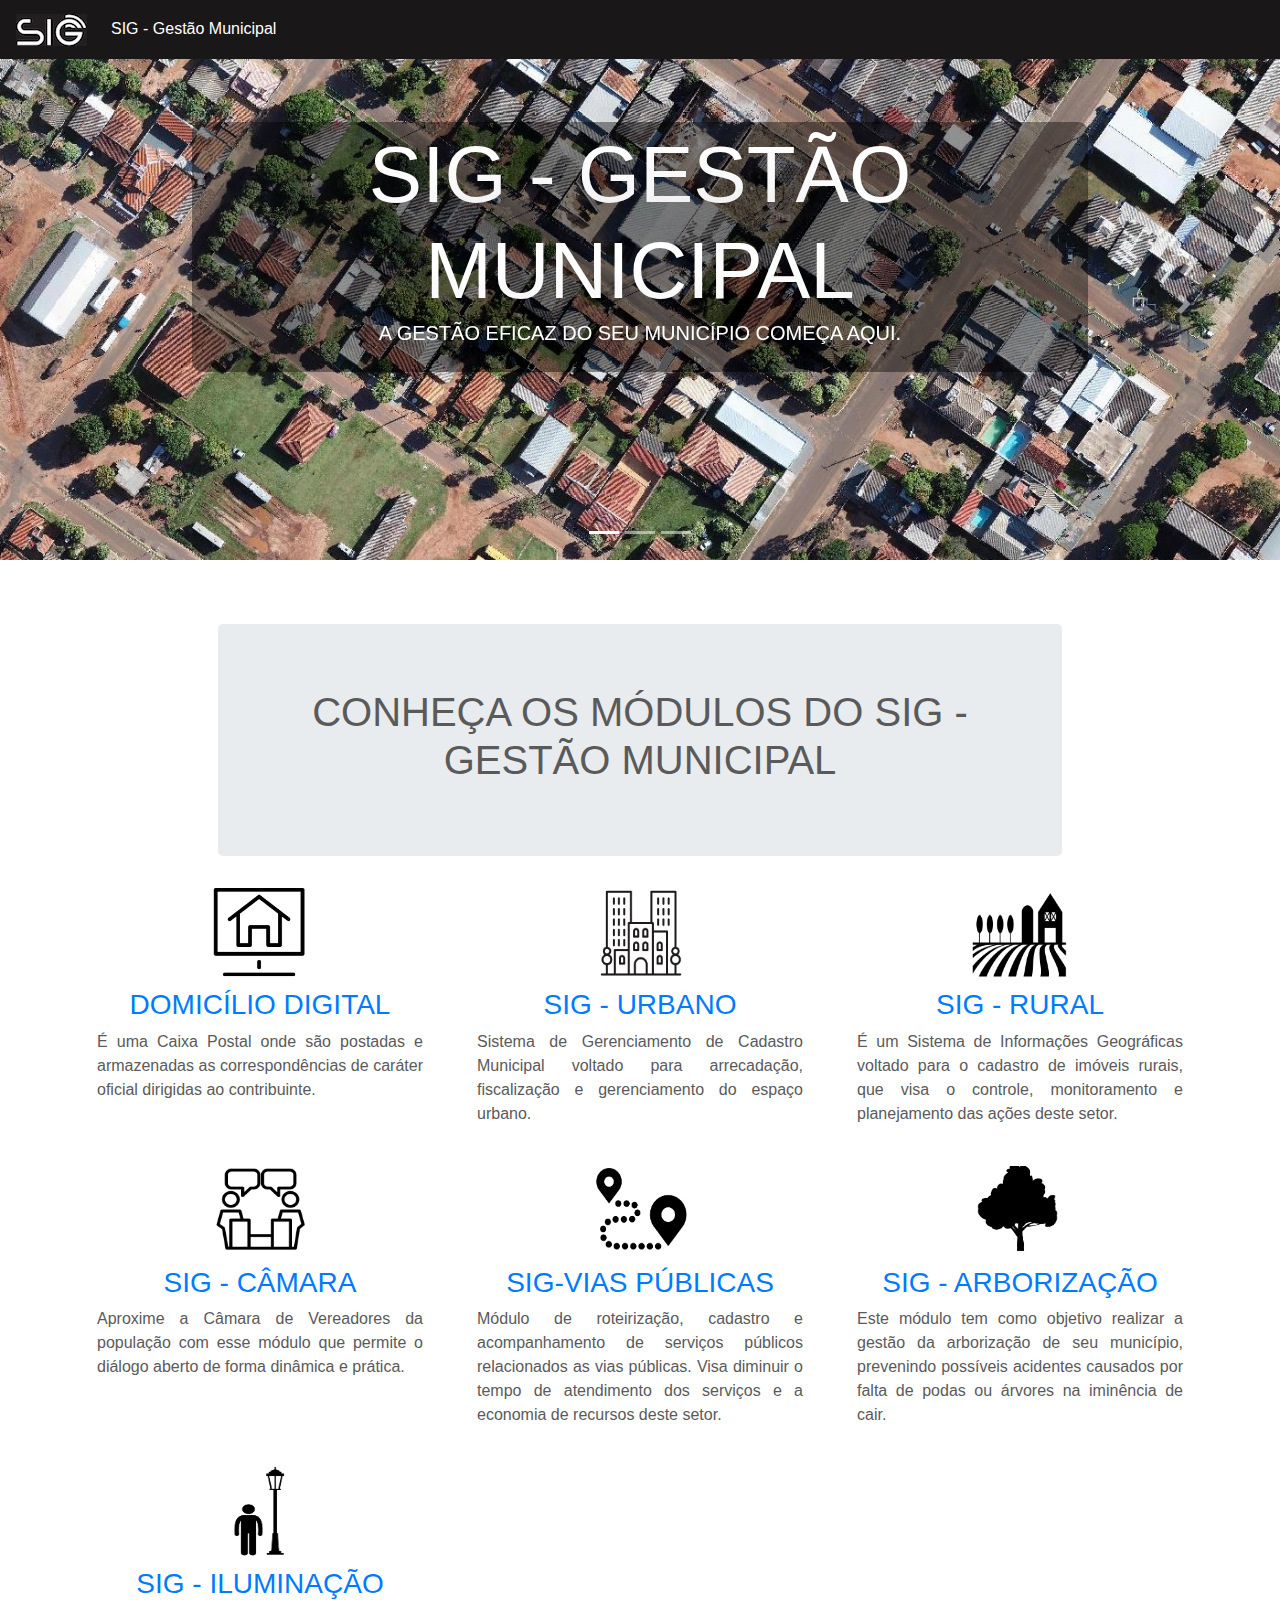
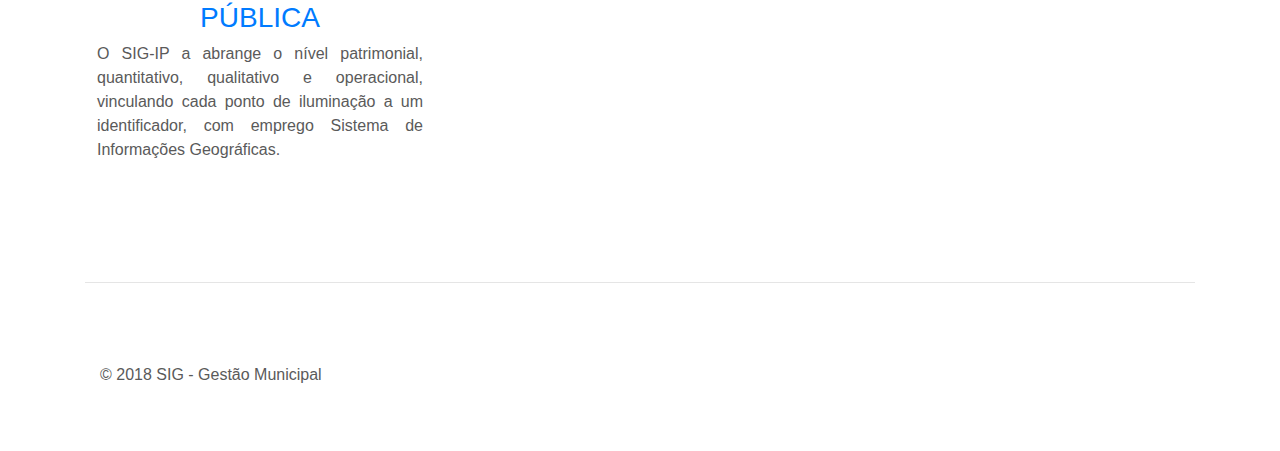
<file: index.html>
<!doctype html>
<html lang="pt-br">
<head>
    <meta charset="utf-8">
    <meta name="viewport" content="width=device-width, initial-scale=1, shrink-to-fit=no">
    <meta name="description" content="">
    <meta name="author" content="">
    <link rel="icon" href="static/img/favicon.ico">
    <title>SIG - Gestão Municipal</title>
    <!-- Bootstrap core CSS -->
    <link href="static/libs/bootstrap/css/bootstrap.min.css" rel="stylesheet">
    <!-- Custom styles for this template -->
    <link href="static/css/carousel.css" rel="stylesheet">
</head>
<body>
<header>
    <nav class="navbar navbar-expand-md navbar-dark fixed-top" style="background-color: #1a1718;">
        <a class="navbar-brand" href="#"><img src="static/img/logo_sig2.png" alt="SIG"></a>
        <button class="navbar-toggler" type="button" data-toggle="collapse" data-target="#navbarCollapse"
                aria-controls="navbarCollapse" aria-expanded="false" aria-label="Toggle navigation">
            <span class="navbar-toggler-icon"></span>
        </button>
        <div class="collapse navbar-collapse" id="navbarCollapse">
            <ul class="navbar-nav mr-auto">
                <li class="nav-item active">
                    <a class="nav-link" href="#">SIG - Gestão Municipal <span class="sr-only">(current)</span></a>
                </li>
            </ul>
        </div>
    </nav>
</header>

<main role="main">
    <div class="row">
        <div class="col-md-12">
            <div id="myCarousel" class="carousel slide" data-ride="carousel">
                <ol class="carousel-indicators">
                    <li data-target="#myCarousel" data-slide-to="0" class="active"></li>
                    <li data-target="#myCarousel" data-slide-to="1"></li>
                    <li data-target="#myCarousel" data-slide-to="2"></li>
                </ol>
                <div class="carousel-inner">
                    <div class="carousel-item active">
                        <img class="first-slide" src="static/img/drone1.jpg" alt="First slide">
                        <div class="container">
                            <div class="carousel-caption text-left">
                                <h1 class="texto-bg-1">SIG - GESTÃO MUNICIPAL
                                    <p>A GESTÃO EFICAZ DO SEU MUNICÍPIO COMEÇA AQUI.</p>
                                </h1>
                            </div>
                        </div>
                    </div>
                    <!--carousel-item-->
                    <div class="carousel-item">
                        <img class="second-slide" src="static/img/drone2.jpg" alt="Second slide">
                        <div class="container">
                            <div class="carousel-caption text-left">
                                <h1 class="texto-bg-1">CADASTRO URBANO
                                    <p>MÓDULO DE CADASTRO MULTIFINALITÁRIO UTILIZANDO IMAGENS DE DRONES.</p>
                                </h1>
                            </div>
                        </div>
                    </div>
                    <!--carousel-item-->
                    <div class="carousel-item">
                        <img class="second-slide" src="static/img/sigip.jpg" alt="Second slide">
                        <div class="container">
                            <div class="carousel-caption text-left">
                                <h1 class="texto-bg-1">ILUMINAÇÃO PÚBLICA
                                    <p>MÓDULO DE GESTÃO DA ILUMINAÇÃO PÚBLICA.</p>
                                </h1>
                            </div>
                        </div>
                    </div>
                    <!--carousel-item-->
                </div>
                <a class="carousel-control-prev" href="#myCarousel" role="button" data-slide="prev">
                    <span class="carousel-control-prev-icon" aria-hidden="true"></span>
                    <span class="sr-only">Previous</span>
                </a>
                <a class="carousel-control-next" href="#myCarousel" role="button" data-slide="next">
                    <span class="carousel-control-next-icon" aria-hidden="true"></span>
                    <span class="sr-only">Next</span>
                </a>
            </div>
        </div>
    </div>
    <div class="row">
        <div class="col-lg-8 offset-2">
            <div class="jumbotron">
                <h1 class="text-center texto-fino">CONHEÇA OS MÓDULOS DO SIG - GESTÃO MUNICIPAL</h1>
            </div>
        </div>
    </div>

    <!-- Marketing messaging and featurettes
      ================================================== -->
    <!-- Wrap the rest of the page in another container to center all the content. -->

    <div class="container marketing">
        <!-- Three columns of text below the carousel -->
        <div class="row">
            <div class="col-lg-4">
                <a href="#">
                    <img class="rounded logos"
                         src="static/img/icones/domicilio-digital.png"
                         alt="Generic placeholder image" width="100" height="100">
                    <h3 class="texto-fino">DOMICÍLIO DIGITAL</h3>
                </a>
                <p class="text-justify">É uma Caixa Postal onde são postadas e armazenadas as correspondências de
                    caráter oficial dirigidas ao contribuinte.</p>
            </div><!-- /.col-lg-4 -->
            <div class="col-lg-4">
                <a href="#">
                    <img class="rounded logos"
                         src="static/img/icones/urbano.png"
                         alt="Generic placeholder image" width="100" height="100">
                    <h3 class="texto-fino">SIG - URBANO</h3>
                </a>
                <p class="text-justify">Sistema de Gerenciamento de Cadastro Municipal voltado para arrecadação,
                    fiscalização e gerenciamento
                    do espaço urbano.</p>
            </div><!-- /.col-lg-4 -->
            <div class="col-lg-4">
                <a href="#">
                    <img class="rounded logos"
                         src="static/img/icones/rural.png"
                         alt="Generic placeholder image" width="100" height="100">
                    <h3 class="texto-fino">SIG - RURAL</h3>
                </a>
                <p class="text-justify">É um Sistema de Informações Geográficas voltado para o cadastro de imóveis
                    rurais, que visa o controle, monitoramento e planejamento das ações deste setor.</p>
            </div><!-- /.col-lg-4 -->
        </div><!-- /.row -->
        <div class="row">
            <div class="col-lg-4">
                <a href="#">
                    <img class="rounded logos"
                         src="static/img/icones/camara.png"
                         alt="Generic placeholder image" width="100" height="100">
                    <h3 class="texto-fino">SIG - CÂMARA</h3>
                </a>
                <p class="text-justify"> Aproxime a Câmara de Vereadores da população com esse módulo que permite o
                    diálogo aberto de forma dinâmica e prática.</p>
            </div><!-- /.col-lg-4 -->
            <div class="col-lg-4">
                <a href="#">
                    <img class="rounded logos"
                         src="static/img/icones/rotas.png"
                         alt="Generic placeholder image" width="100" height="100">
                    <h3 class="texto-fino">SIG-VIAS PÚBLICAS</h3>
                </a>
                <p class="text-justify">Módulo de roteirização, cadastro e acompanhamento de serviços públicos
                    relacionados as vias públicas. Visa diminuir o tempo de atendimento dos serviços e a economia de
                    recursos deste setor.</p>
            </div><!-- /.col-lg-4 -->
            <div class="col-lg-4">
                <a href="#">
                    <img class="rounded logos"
                         src="static/img/icones/arborizacao.png"
                         alt="Generic placeholder image" width="100" height="100">
                    <h3 class="texto-fino">SIG - ARBORIZAÇÃO</h3>
                </a>
                <p class="text-justify"> Este módulo tem como objetivo realizar a gestão da arborização de seu
                    município, prevenindo possíveis acidentes causados por falta de podas ou árvores na iminência de
                    cair.</p>
            </div><!-- /.col-lg-4 -->
        </div><!-- /.row -->
        <div class="row">
            <div class="col-lg-4">
                <a href="#">
                    <img class="rounded logos"
                         src="static/img/icones/iluminacao.png"
                         alt="Generic placeholder image" width="100" height="100">
                    <h3 class="texto-fino">SIG - ILUMINAÇÃO PÚBLICA</h3>
                </a>
                <p class="text-justify"> O SIG-IP a abrange o nível patrimonial, quantitativo, qualitativo
                    e operacional, vinculando cada ponto de iluminação a um identificador, com emprego Sistema de
                    Informações Geográficas.</p>
            </div><!-- /.col-lg-4 -->
        </div><!-- /.row -->

        <!-- START THE FEATURETTES -->
        <!--<hr class="featurette-divider">-->

        <!--<div class="row featurette">-->
        <!--<div class="col-md-7">-->
        <!--<h2 class="featurette-heading">First featurette heading. <span-->
        <!--class="text-muted">It'll blow your mind.</span></h2>-->
        <!--<p class="lead">Donec ullamcorper nulla non metus auctor fringilla. Vestibulum id ligula porta felis-->
        <!--euismod semper. Praesent commodo cursus magna, vel scelerisque nisl consectetur. Fusce dapibus,-->
        <!--tellus ac cursus commodo.</p>-->
        <!--</div>-->
        <!--<div class="col-md-5">-->
        <!--<img class="featurette-image img-fluid mx-auto" data-src="holder.js/500x500/auto"-->
        <!--alt="Generic placeholder image">-->
        <!--</div>-->
        <!--</div>-->

        <!--<hr class="featurette-divider">-->

        <!--<div class="row featurette">-->
        <!--<div class="col-md-7 order-md-2">-->
        <!--<h2 class="featurette-heading">Oh yeah, it's that good. <span-->
        <!--class="text-muted">See for yourself.</span></h2>-->
        <!--<p class="lead">Donec ullamcorper nulla non metus auctor fringilla. Vestibulum id ligula porta felis-->
        <!--euismod semper. Praesent commodo cursus magna, vel scelerisque nisl consectetur. Fusce dapibus,-->
        <!--tellus ac cursus commodo.</p>-->
        <!--</div>-->
        <!--<div class="col-md-5 order-md-1">-->
        <!--<img class="featurette-image img-fluid mx-auto" data-src="holder.js/500x500/auto"-->
        <!--alt="Generic placeholder image">-->
        <!--</div>-->
        <!--</div>-->

        <!--<hr class="featurette-divider">-->

        <!--<div class="row featurette">-->
        <!--<div class="col-md-7">-->
        <!--<h2 class="featurette-heading">And lastly, this one. <span class="text-muted">Checkmate.</span></h2>-->
        <!--<p class="lead">Donec ullamcorper nulla non metus auctor fringilla. Vestibulum id ligula porta felis-->
        <!--euismod semper. Praesent commodo cursus magna, vel scelerisque nisl consectetur. Fusce dapibus,-->
        <!--tellus ac cursus commodo.</p>-->
        <!--</div>-->
        <!--<div class="col-md-5">-->
        <!--<img class="featurette-image img-fluid mx-auto" data-src="holder.js/500x500/auto"-->
        <!--alt="Generic placeholder image">-->
        <!--</div>-->
        <!--</div>-->
        <!--<hr class="featurette-divider">-->
        <!--&lt;!&ndash; /END THE FEATURETTES &ndash;&gt;-->
        <!--</div>&lt;!&ndash; /.container &ndash;&gt;-->

        <hr class="featurette-divider">

        <!-- FOOTER -->
        <footer class="container">
            <p>&copy; 2018 SIG - Gestão Municipal</p>
        </footer>
</main>

<!-- Bootstrap core JavaScript
  ================================================== -->
<!-- Placed at the end of the document so the pages load faster -->
<script src="static/libs/jquery/jquery-3.3.1.min.js"></script>
<script src="static/libs/bootstrap/js/bootstrap.min.js"></script>
<!-- Just to make our placeholder images work. Don't actually copy the next line! -->
<script src="static/libs/holder/holder.min.js"></script>
</body>
</html>
</file>
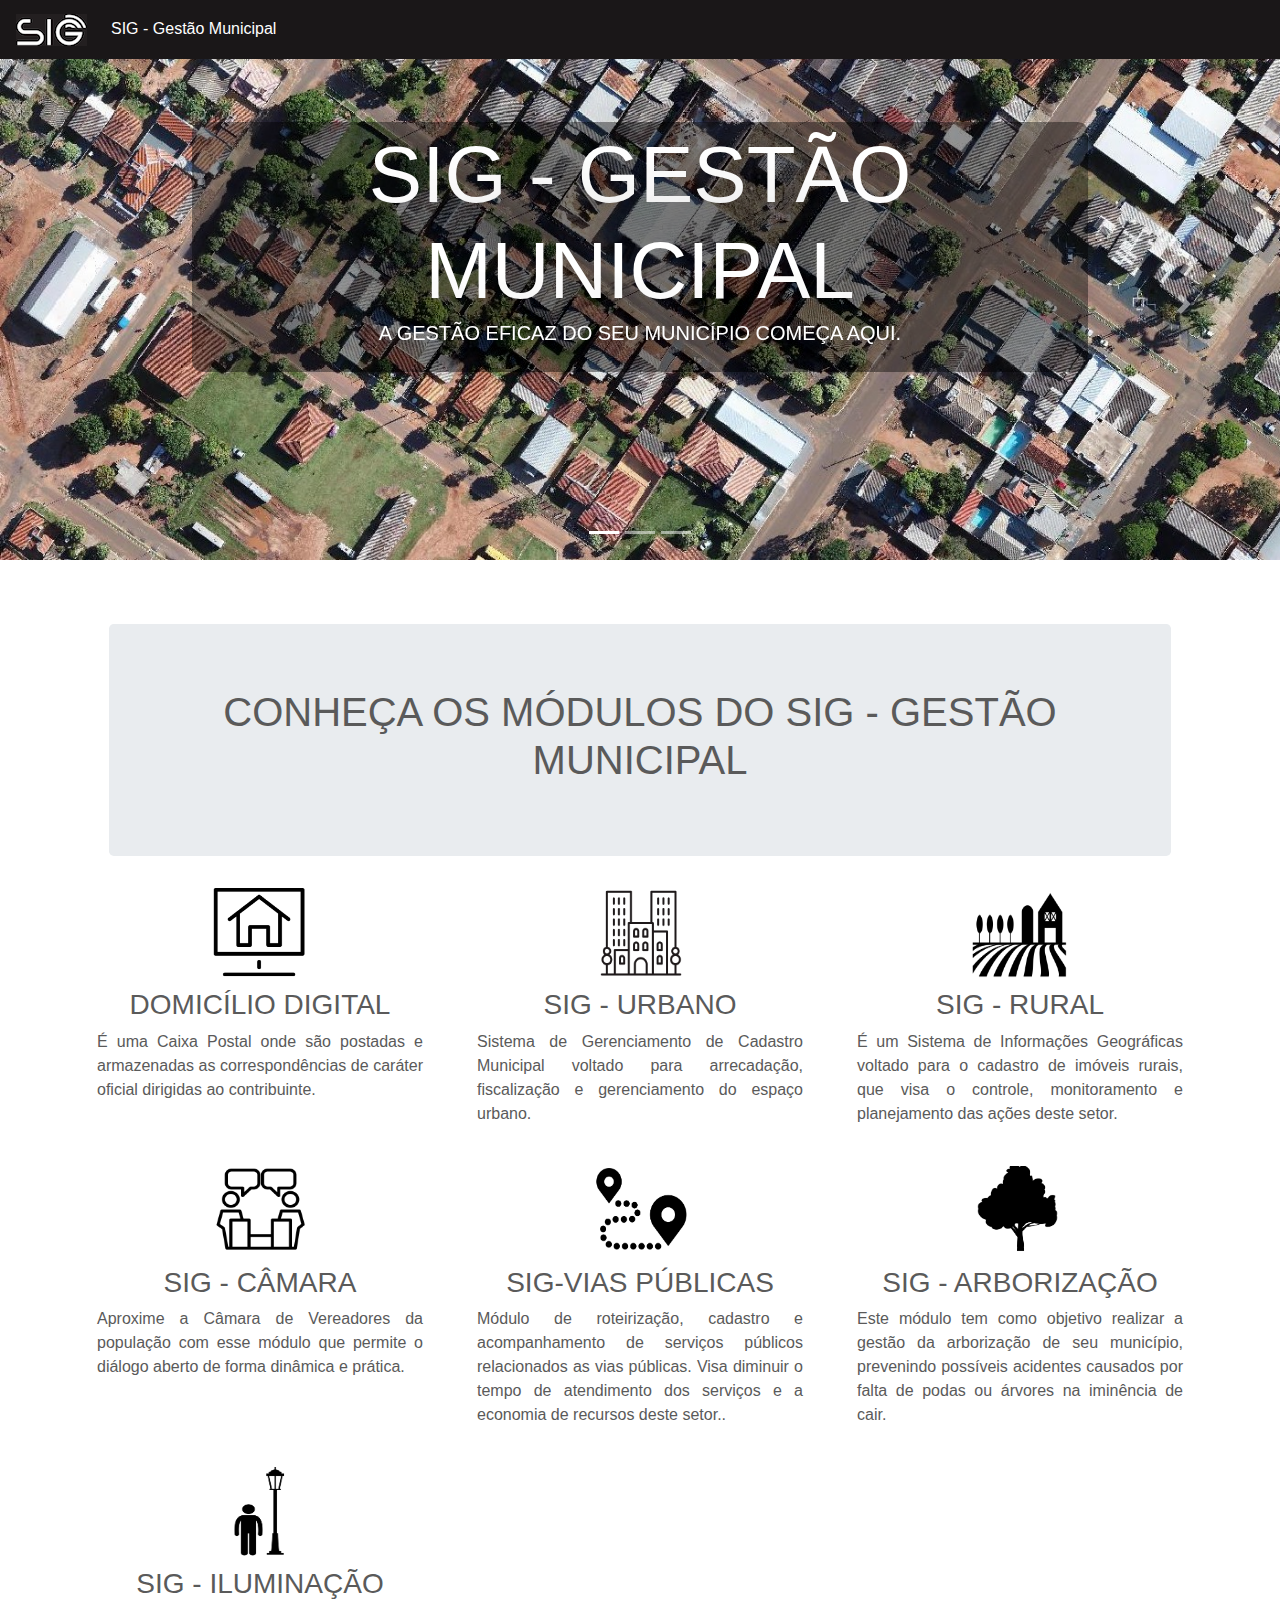
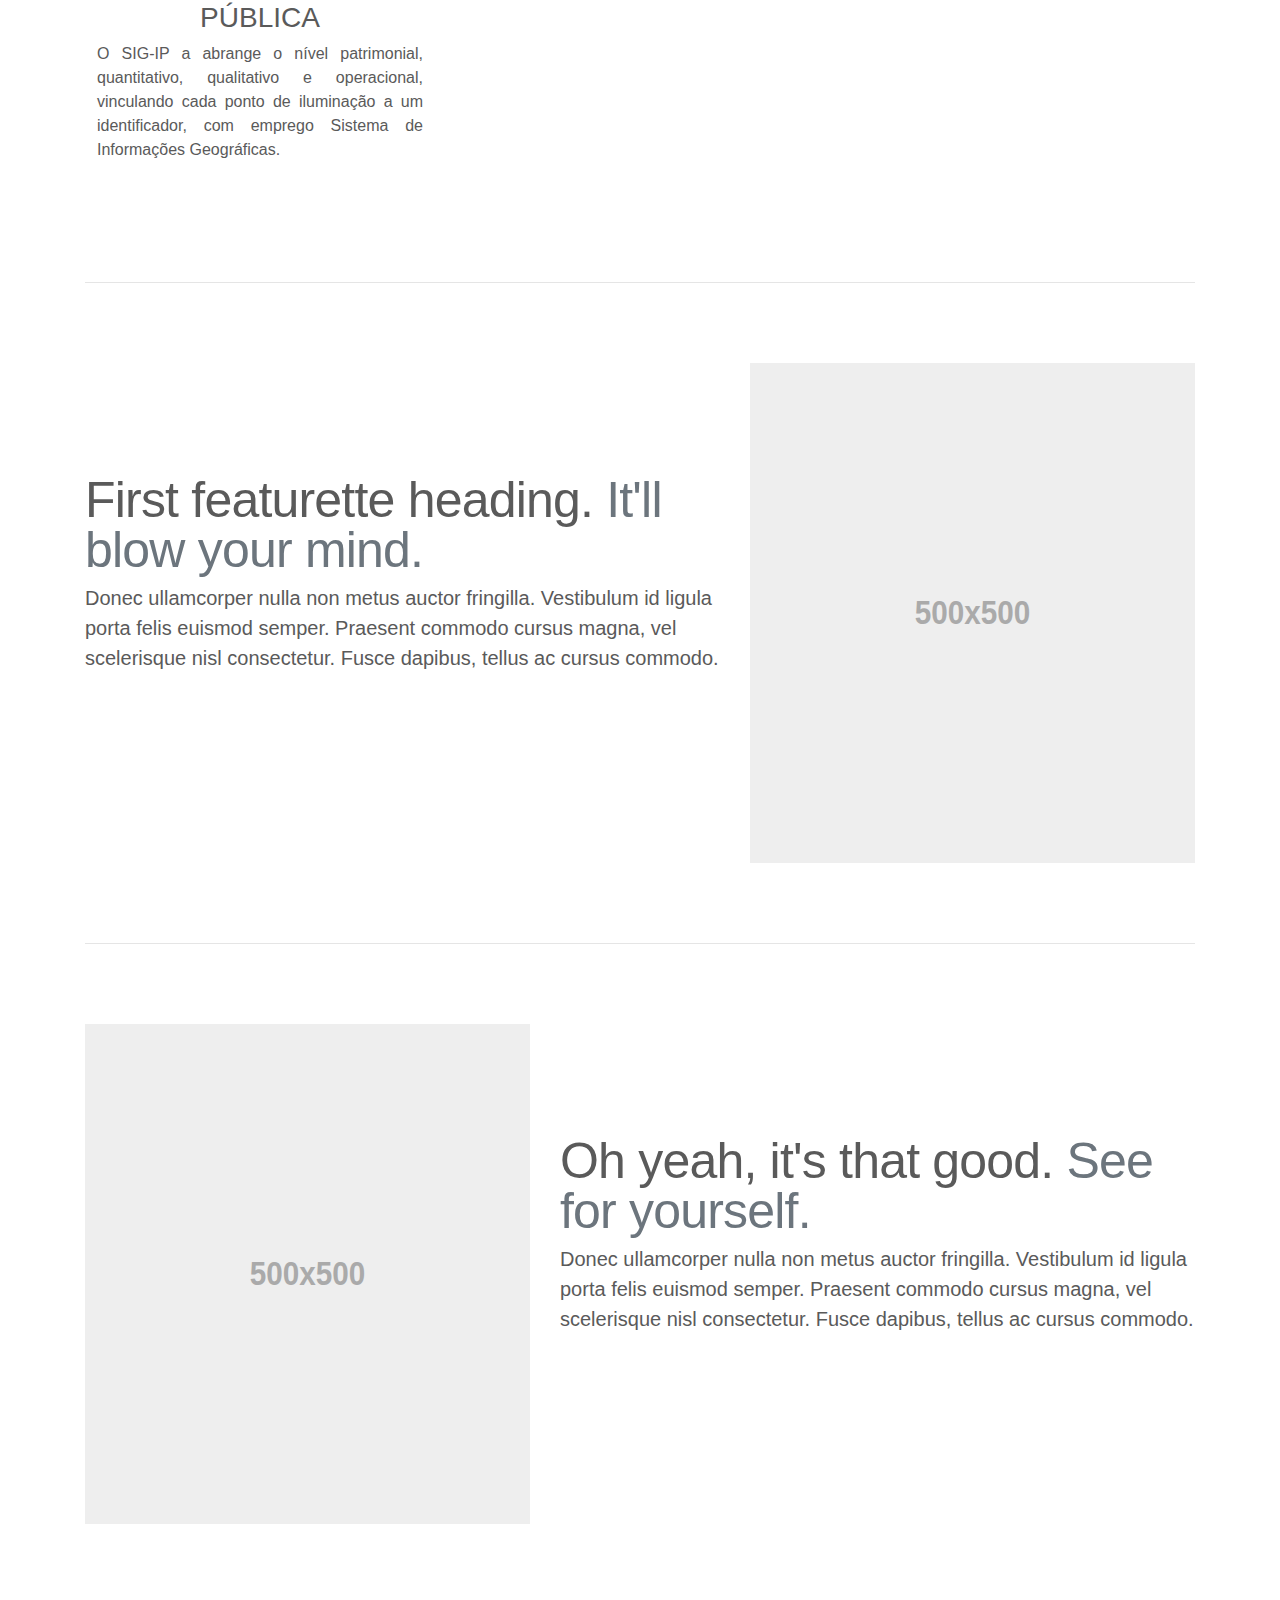
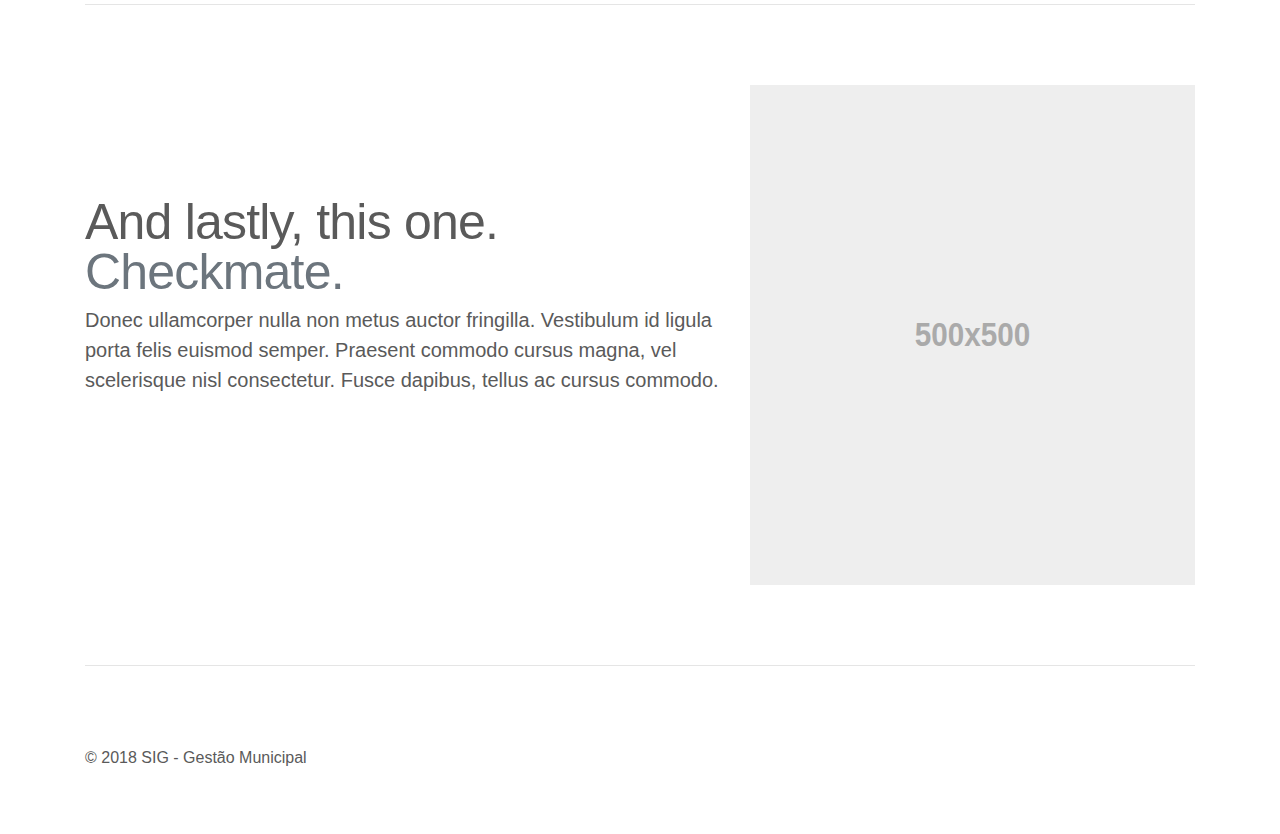
<file: teste.html>
<!doctype html>
<html lang="en">
<head>
    <meta charset="utf-8">
    <meta name="viewport" content="width=device-width, initial-scale=1, shrink-to-fit=no">
    <meta name="description" content="">
    <meta name="author" content="">
    <link rel="icon" href="static/img/favicon-b.ico">

    <title>SIG - Gestão Municipal</title>

    <!-- Bootstrap core CSS -->
    <link href="static/libs/bootstrap/css/bootstrap.min.css" rel="stylesheet">

    <!-- Custom styles for this template -->
    <link href="static/css/carousel.css" rel="stylesheet">
</head>
<body>
<header>
    <nav class="navbar navbar-expand-md navbar-dark fixed-top" style="background-color: #1a1718;">
        <a class="navbar-brand" href="#"><img src="static/img/logo_sig2.png" alt="SIG"></a>
        <button class="navbar-toggler" type="button" data-toggle="collapse" data-target="#navbarCollapse"
                aria-controls="navbarCollapse" aria-expanded="false" aria-label="Toggle navigation">
            <span class="navbar-toggler-icon"></span>
        </button>
        <div class="collapse navbar-collapse" id="navbarCollapse">
            <ul class="navbar-nav mr-auto">
                <li class="nav-item active">
                    <a class="nav-link" href="#">SIG - Gestão Municipal <span class="sr-only">(current)</span></a>
                </li>

            </ul>
        </div>
    </nav>
</header>

<main role="main">
    <div class="row">
        <div class="col-md-12">
            <div id="myCarousel" class="carousel slide" data-ride="carousel">
                <ol class="carousel-indicators">
                    <li data-target="#myCarousel" data-slide-to="0" class="active"></li>
                    <li data-target="#myCarousel" data-slide-to="1"></li>
                    <li data-target="#myCarousel" data-slide-to="2"></li>
                </ol>
                <div class="carousel-inner">
                    <div class="carousel-item active">
                        <img class="first-slide" src="static/img/drone1.jpg" alt="First slide">
                        <div class="container">
                            <div class="carousel-caption text-left">
                                <h1 class="texto-bg-1">SIG - GESTÃO MUNICIPAL
                                    <p>A GESTÃO EFICAZ DO SEU MUNICÍPIO COMEÇA AQUI.</p></h1>
                                <!--<p><a class="btn btn-lg btn-primary" href="#" role="button">Sabia mais</a></p>-->
                            </div>
                        </div>
                    </div>
                    <div class="carousel-item">
                        <img class="second-slide" src="static/img/sigip.jpg" alt="Second slide">
                        <div class="container">
                            <div class="carousel-caption text-left">
                                <h1 class="texto-bg-1">Iluminação Pública - SIG-IP
                                    <p>MÓDULO DE GESTÃO DA ILUMINAÇÃO PÚBLICA.</p>
                                </h1>
                                <!--<p><a class="btn btn-lg btn-primary" href="#" role="button">Learn more</a></p>-->
                            </div>
                        </div>
                    </div>
                    <div class="carousel-item">
                        <img class="third-slide"
                             src="[data-uri]"
                             alt="Third slide">
                        <div class="container">
                            <div class="carousel-caption text-right">
                                <h1>One more for good measure.</h1>
                                <p>Cras justo odio, dapibus ac facilisis in, egestas eget quam. Donec id elit non mi
                                    porta
                                    gravida at eget metus. Nullam id dolor id nibh ultricies vehicula ut id elit.</p>
                                <p><a class="btn btn-lg btn-primary" href="#" role="button">Browse gallery</a></p>
                            </div>
                        </div>
                    </div>
                </div>
                <a class="carousel-control-prev" href="#myCarousel" role="button" data-slide="prev">
                    <span class="carousel-control-prev-icon" aria-hidden="true"></span>
                    <span class="sr-only">Previous</span>
                </a>
                <a class="carousel-control-next" href="#myCarousel" role="button" data-slide="next">
                    <span class="carousel-control-next-icon" aria-hidden="true"></span>
                    <span class="sr-only">Next</span>
                </a>
            </div>
        </div>
    </div>

    <div class="row">
        <div class="col-lg-10 offset-1">
            <div class="jumbotron">
                <h1 class="text-center">CONHEÇA OS MÓDULOS DO SIG - GESTÃO MUNICIPAL</h1>
            </div>
        </div>
    </div>


    <!-- Marketing messaging and featurettes
      ================================================== -->
    <!-- Wrap the rest of the page in another container to center all the content. -->

    <div class="container marketing">

        <!-- Three columns of text below the carousel -->
        <div class="row">
            <div class="col-lg-4">
                <img class="rounded logos"
                     src="static/img/icones/domicilio-digital.png"
                     alt="Generic placeholder image" width="100" height="100">
                <h3>DOMICÍLIO DIGITAL</h3>
                <p class="text-justify">É uma Caixa Postal onde são postadas e armazenadas as correspondências de
                    caráter oficial dirigidas ao contribuinte.</p>
            </div><!-- /.col-lg-4 -->

            <div class="col-lg-4">
                <img class="rounded logos"
                     src="static/img/icones/urbano.png"
                     alt="Generic placeholder image" width="100" height="100">
                <h3>SIG - URBANO</h3>
                <p class="text-justify">Sistema de Gerenciamento de Cadastro Municipal voltado para arrecadação,
                    fiscalização e gerenciamento
                    do espaço urbano.</p>
            </div><!-- /.col-lg-4 -->


            <div class="col-lg-4">
                <img class="rounded logos"
                     src="static/img/icones/rural.png"
                     alt="Generic placeholder image" width="100" height="100">
                <h3>SIG - RURAL</h3>
                <p class="text-justify">É um Sistema de Informações Geográficas voltado para o cadastro de imóveis
                    rurais, que visa o controle, monitoramento e planejamento das ações deste setor.</p>
            </div><!-- /.col-lg-4 -->

        </div><!-- /.row -->

        <div class="row">

            <div class="col-lg-4">
                <img class="rounded logos"
                     src="static/img/icones/camara.png"
                     alt="Generic placeholder image" width="100" height="100">
                <h3>SIG - CÂMARA</h3>
                <p class="text-justify"> Aproxime a Câmara de Vereadores da população com esse módulo que permite o
                    diálogo aberto de forma dinâmica e prática.</p>
            </div><!-- /.col-lg-4 -->

            <div class="col-lg-4">
                <img class="rounded logos"
                     src="static/img/icones/rotas.png"
                     alt="Generic placeholder image" width="100" height="100">
                <h3>SIG-VIAS PÚBLICAS</h3>
                <p class="text-justify">Módulo de roteirização, cadastro e acompanhamento de serviços públicos
                    relacionados as vias públicas. Visa diminuir o tempo de atendimento dos serviços e a economia de
                    recursos deste setor..</p>
            </div><!-- /.col-lg-4 -->

            <div class="col-lg-4">
                <img class="rounded logos"
                     src="static/img/icones/arborizacao.png"
                     alt="Generic placeholder image" width="100" height="100">
                <h3>SIG - ARBORIZAÇÃO</h3>
                <p class="text-justify"> Este módulo tem como objetivo realizar a gestão da arborização de seu
                    município, prevenindo possíveis acidentes causados por falta de podas ou árvores na iminência de
                    cair.</p>
            </div><!-- /.col-lg-4 -->
        </div><!-- /.row -->

        <div class="row">
            <div class="col-lg-4">
                <img class="rounded logos"
                     src="static/img/icones/iluminacao.png"
                     alt="Generic placeholder image" width="100" height="100">
                <h3>SIG - ILUMINAÇÃO PÚBLICA</h3>
                <p class="text-justify"> O SIG-IP a abrange o nível patrimonial, quantitativo, qualitativo
                    e operacional, vinculando cada ponto de iluminação a um identificador, com emprego Sistema de
                    Informações Geográficas.</p>
            </div><!-- /.col-lg-4 -->
        </div><!-- /.row -->

        <!-- START THE FEATURETTES -->
        <hr class="featurette-divider">

        <div class="row featurette">
            <div class="col-md-7">
                <h2 class="featurette-heading">First featurette heading. <span
                        class="text-muted">It'll blow your mind.</span></h2>
                <p class="lead">Donec ullamcorper nulla non metus auctor fringilla. Vestibulum id ligula porta felis
                    euismod semper. Praesent commodo cursus magna, vel scelerisque nisl consectetur. Fusce dapibus,
                    tellus ac cursus commodo.</p>
            </div>
            <div class="col-md-5">
                <img class="featurette-image img-fluid mx-auto" data-src="holder.js/500x500/auto"
                     alt="Generic placeholder image">
            </div>
        </div>

        <hr class="featurette-divider">

        <div class="row featurette">
            <div class="col-md-7 order-md-2">
                <h2 class="featurette-heading">Oh yeah, it's that good. <span
                        class="text-muted">See for yourself.</span></h2>
                <p class="lead">Donec ullamcorper nulla non metus auctor fringilla. Vestibulum id ligula porta felis
                    euismod semper. Praesent commodo cursus magna, vel scelerisque nisl consectetur. Fusce dapibus,
                    tellus ac cursus commodo.</p>
            </div>
            <div class="col-md-5 order-md-1">
                <img class="featurette-image img-fluid mx-auto" data-src="holder.js/500x500/auto"
                     alt="Generic placeholder image">
            </div>
        </div>

        <hr class="featurette-divider">

        <div class="row featurette">
            <div class="col-md-7">
                <h2 class="featurette-heading">And lastly, this one. <span class="text-muted">Checkmate.</span></h2>
                <p class="lead">Donec ullamcorper nulla non metus auctor fringilla. Vestibulum id ligula porta felis
                    euismod semper. Praesent commodo cursus magna, vel scelerisque nisl consectetur. Fusce dapibus,
                    tellus ac cursus commodo.</p>
            </div>
            <div class="col-md-5">
                <img class="featurette-image img-fluid mx-auto" data-src="holder.js/500x500/auto"
                     alt="Generic placeholder image">
            </div>
        </div>
        <hr class="featurette-divider">
        <!-- /END THE FEATURETTES -->
    </div><!-- /.container -->

    <!-- FOOTER -->
    <footer class="container">
        <p>&copy; 2018 SIG - Gestão Municipal</p>
    </footer>
</main>

<!-- Bootstrap core JavaScript
  ================================================== -->
<!-- Placed at the end of the document so the pages load faster -->
<script src="static/libs/jquery/jquery-3.3.1.min.js"></script>
<script src="static/libs/bootstrap/js/bootstrap.min.js"></script>
<!-- Just to make our placeholder images work. Don't actually copy the next line! -->
<script src="static/libs/holder/holder.min.js"></script>
</body>
</html>
</file>
<file: static/css/carousel.css>
/* GLOBAL STYLES
-------------------------------------------------- */
/* Padding below the footer and lighter body text */

body {
    padding-top: 3rem;
    padding-bottom: 3rem;
    color: #5a5a5a;
}

.navbar-brand > img {
    max-height: 400%;
    height: 100%;
    width: auto;
    margin: 0 auto;
}

.logos {
    padding-bottom: 10px;
}

.texto-fino {
    font-weight: 300;
}

.navbar-custom {
    background-color: #000;
}

.texto-bg-1 {
    border-radius: 10px;
    font-size: 5em;
    color: #fff;
    background: rgba(0, 0, 0, 0.4);
    padding: 5px;
    text-shadow: 2px 2px 100px #000;
    text-align: center;
    margin-bottom: 1.5em;
}

.texto-bg-2 {
    color: #fff;
    border-radius: 6px;
    background: rgba(0, 0, 0, 0.6);
    padding: 5px;
    text-shadow: 2px 2px 100px #000;
    text-align: center;
    margin-bottom: 1em;
}

/* CUSTOMIZE THE CAROUSEL
-------------------------------------------------- */

/* Carousel base class */
.carousel {
    margin-bottom: 4rem;
}

/* Since positioning the image, we need to help out the caption */
.carousel-caption {
    bottom: 3rem;
    z-index: 10;
}

/* Declare heights because of positioning of img element */
.carousel-item {
    height: 32rem;
    background-color: #777;
}

.carousel-item > img {
    position: absolute;
    top: 0;
    left: 0;
    min-width: 100%;
    height: 32rem;
}

/* MARKETING CONTENT
-------------------------------------------------- */

/* Center align the text within the three columns below the carousel */
.marketing .col-lg-4 {
    margin-bottom: 1.5rem;
    text-align: center;
}

.marketing h2 {
    font-weight: 400;
}

.marketing .col-lg-4 p {
    margin-right: .75rem;
    margin-left: .75rem;
}

/* Featurettes
------------------------- */

.featurette-divider {
    margin: 5rem 0; /* Space out the Bootstrap <hr> more */
}

/* Thin out the marketing headings */
.featurette-heading {
    font-weight: 300;
    line-height: 1;
    letter-spacing: -.05rem;
}

/* RESPONSIVE CSS
-------------------------------------------------- */

@media (min-width: 40em) {
    /* Bump up size of carousel content */
    .carousel-caption p {
        margin-bottom: 1.25rem;
        font-size: 1.25rem;
        line-height: 1.4;
    }

    .featurette-heading {
        font-size: 50px;
    }
}

@media (min-width: 62em) {
    .featurette-heading {
        margin-top: 7rem;
    }
}
</file>
